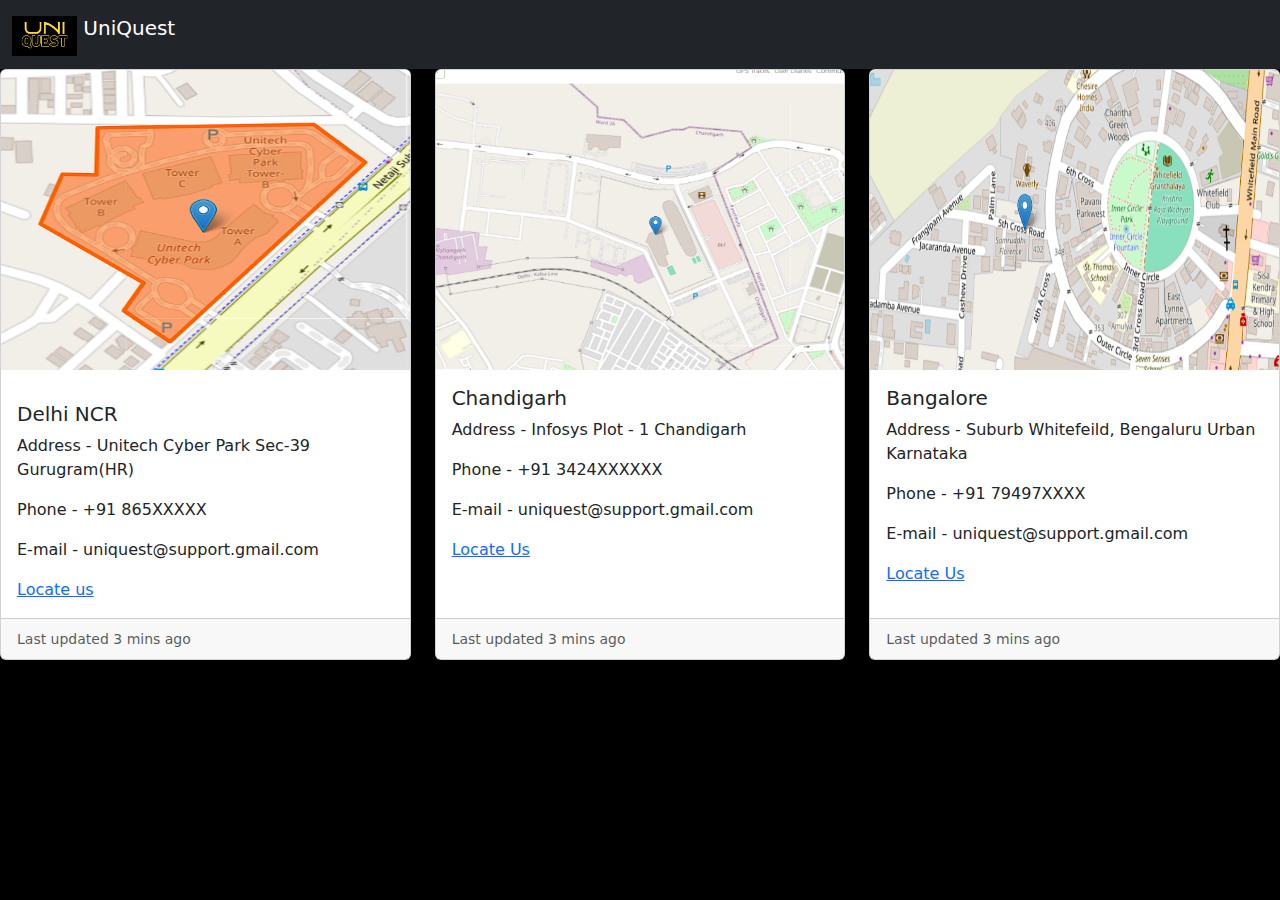
<file: openstreet.html>
<!DOCTYPE html>
<html lang="en">
<head>
  <meta charset="UTF-8">
  <meta name="viewport" content="width=device-width, initial-scale=1.0">
  <link rel="stylesheet" href="location.css">
  <link href="https://cdn.jsdelivr.net/npm/bootstrap@5.3.3/dist/css/bootstrap.min.css" rel="stylesheet" integrity="sha384-QWTKZyjpPEjISv5WaRU9OFeRpok6YctnYmDr5pNlyT2bRjXh0JMhjY6hW+ALEwIH" crossorigin="anonymous">
  <script src="https://cdn.jsdelivr.net/npm/bootstrap@5.3.3/dist/js/bootstrap.bundle.min.js" integrity="sha384-YvpcrYf0tY3lHB60NNkmXc5s9fDVZLESaAA55NDzOxhy9GkcIdslK1eN7N6jIeHz" crossorigin="anonymous"></script>
  <title>Location</title>
</head>
<body style="background-color: black;">
  <nav class="navbar bg-dark" data-bs-theme="dark" >
    <div class="container-fluid">
      <a class="navbar-brand" href="index.html">
        <img src="Ready to find your dream University  (2).png" alt="Logo" width="65" height="40" class="d-inline-block align-text-top">
        UniQuest
      </a>
    </div>
  </nav>
  

  <div class="row row-cols-1 row-cols-md-3 g-4">
    <div class="col">
      <div class="card h-100">
        <img src="Screenshot (188).png" class="card-img-top" alt="...">
        <div class="card-body">
          <p><i class="fa-solid fa-location-dot"></i></p>
          <h5 class="card-title">Delhi NCR</h5>
          <p class="card-text">Address - Unitech Cyber Park Sec-39 Gurugram(HR)</p>
          <p class="card-text">Phone - +91 865XXXXX</p>
          <p class="card-text"> E-mail -  uniquest@support.gmail.com</p>
          <a href="https://osm.org/go/zmi1j9kIu--?m=&way=34940767">Locate us</a>
        </div>
        <div class="card-footer">
          <small class="text-body-secondary">Last updated 3 mins ago</small>
        </div>
      </div>
    </div>
    <div class="col">
      <div class="card h-100">
        <img src="Screenshot (189).png" class="card-img-top" alt="...">
        <div class="card-body">
          <h5 class="card-title">Chandigarh </h5>
          <p class="card-text">Address - Infosys Plot - 1 Chandigarh </p>
          <p class="card-text">Phone - +91 3424XXXXXX </p>
          <p class="card-text">E-mail - uniquest@support.gmail.com </p>
          <a href="https://osm.org/go/zm3NJb8P?m="> Locate Us</a>
        </div>
        <div class="card-footer">
          <small class="text-body-secondary">Last updated 3 mins ago</small>
        </div>
      </div>
    </div>
    <div class="col">
      <div class="card h-100">
        <img src="Screenshot (190).png" class="card-img-top" alt="...">
        <div class="card-body">
          <h5 class="card-title">Bangalore </h5>
          <p class="card-text">Address - Suburb Whitefeild, Bengaluru Urban Karnataka</p>
          <p>Phone - +91 79497XXXX</p>
          <p>E-mail - uniquest@support.gmail.com</p>
          <a href="https://osm.org/go/yy41hmQ3F-?m=">Locate Us</a>
        </div>
        <div class="card-footer">
          <small class="text-body-secondary">Last updated 3 mins ago</small>
        </div>
      </div>
    </div>
  </div>  
  
 
  
</body>
</html>
</file>
<file: location.css>
.card-img-top{
  height: 300px;

}
</file>
